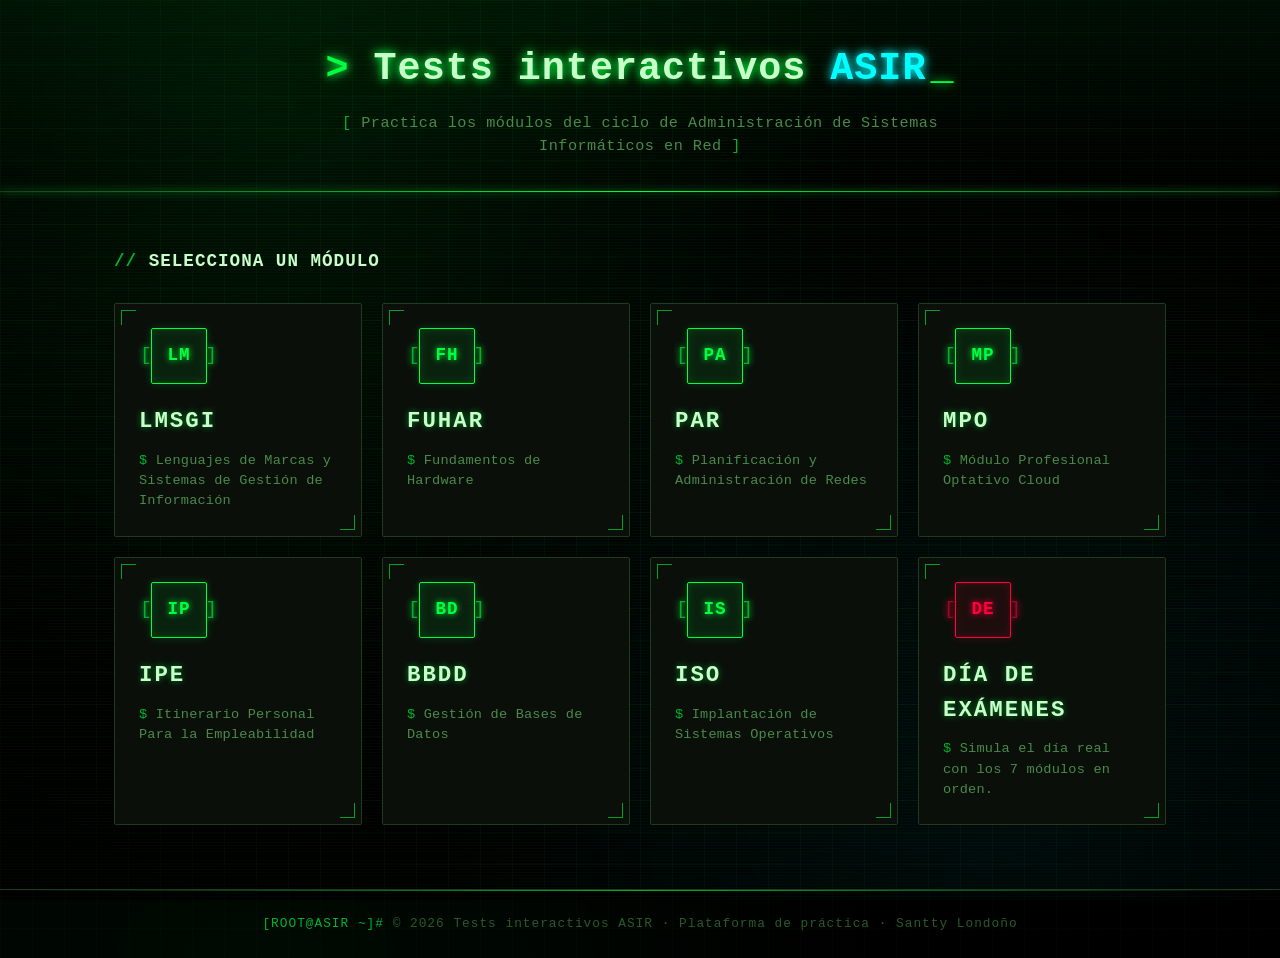
<file: index.html>
<!DOCTYPE html>
<html lang="es">
<head>
    <meta charset="UTF-8">
    <meta name="viewport" content="width=device-width, initial-scale=1.0">
    <title>Tests interactivos ASIR</title>
    <link rel="stylesheet" href="css/styles.css">
</head>
<body>
    <header class="main-header">
        <div class="container">
            <h1 class="logo">Tests interactivos <span>ASIR</span></h1>
            <p class="subtitle">Practica los módulos del ciclo de Administración de Sistemas Informáticos en Red</p>
        </div>
    </header>

    <main class="container">

        <section class="modules-section">
            <h2 class="section-title">Selecciona un módulo</h2>

            <div class="cards-grid">
                <a href="pages/module.html?module=lmsgi" class="module-card" data-module="lmsgi">
                    <div class="card-icon">LM</div>
                    <h3 class="card-title">LMSGI</h3>
                    <p class="card-description">Lenguajes de Marcas y Sistemas de Gestión de Información</p>
                </a>

                <a href="pages/module.html?module=fuhar" class="module-card" data-module="fuhar">
                    <div class="card-icon">FH</div>
                    <h3 class="card-title">FUHAR</h3>
                    <p class="card-description">Fundamentos de Hardware</p>
                </a>

                <a href="pages/module.html?module=par" class="module-card" data-module="par">
                    <div class="card-icon">PA</div>
                    <h3 class="card-title">PAR</h3>
                    <p class="card-description">Planificación y Administración de Redes</p>
                </a>

                <a href="pages/module.html?module=mpo" class="module-card" data-module="mpo">
                    <div class="card-icon">MP</div>
                    <h3 class="card-title">MPO</h3>
                    <p class="card-description">Módulo Profesional Optativo Cloud</p>
                </a>

                <a href="pages/module.html?module=ipe" class="module-card" data-module="ipe">
                    <div class="card-icon">IP</div>
                    <h3 class="card-title">IPE</h3>
                    <p class="card-description">Itinerario Personal Para la Empleabilidad</p>
                </a>

                <a href="pages/module.html?module=bbdd" class="module-card" data-module="bbdd">
                    <div class="card-icon">BD</div>
                    <h3 class="card-title">BBDD</h3>
                    <p class="card-description">Gestión de Bases de Datos</p>
                </a>

                <a href="pages/module.html?module=iso" class="module-card" data-module="iso">
                    <div class="card-icon">IS</div>
                    <h3 class="card-title">ISO</h3>
                    <p class="card-description">Implantación de Sistemas Operativos</p>
                </a>

                <a href="pages/exam-day.html" class="module-card" id="examDayEntryCard">
                    <div class="card-icon icon-examday">DE</div>
                    <h3 class="card-title">Día de exámenes</h3>
                    <p class="card-description">Simula el día real con los 7 módulos en orden.</p>
                    <ul class="card-features">
                        <li>7 módulos desbloqueados en orden</li>
                        <li>Banco conocido + desconocido mezclados</li>
                        <li>Puntuación real: +0,33 / -0,11</li>
                    </ul>
                </a>
            </div>
        </section>

    </main>

    <footer class="main-footer">
        <div class="container">
            <p>&copy; 2026 Tests interactivos ASIR · Plataforma de práctica · Santty Londoño</p>
        </div>
    </footer>

    <script src="js/main.js"></script>
</body>
</html>
</file>
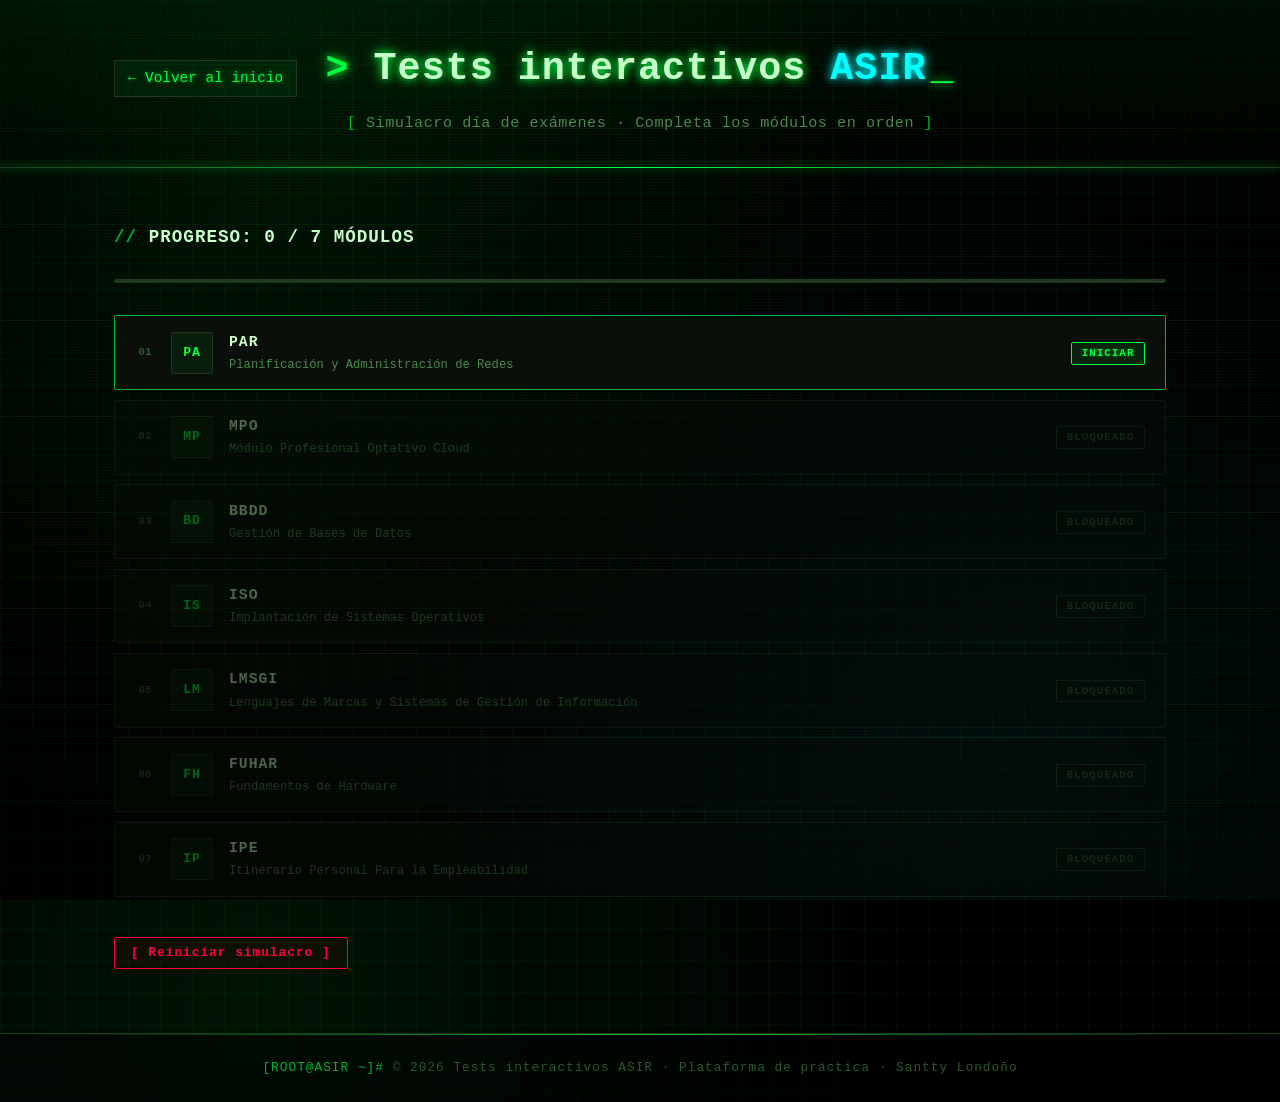
<file: pages/exam-day.html>
<!DOCTYPE html>
<html lang="es">
<head>
    <meta charset="UTF-8">
    <meta name="viewport" content="width=device-width, initial-scale=1.0">
    <title>Día de exámenes · Tests interactivos ASIR</title>
    <link rel="stylesheet" href="../css/styles.css">
</head>
<body>
    <header class="main-header">
        <div class="container">
            <a href="../index.html" class="back-link">← Volver al inicio</a>
            <h1 class="logo">Tests interactivos <span>ASIR</span></h1>
            <p class="subtitle">Simulacro día de exámenes · Completa los módulos en orden</p>
        </div>
    </header>

    <main class="container">
        <section class="modules-section">

            <h2 class="section-title">
                Progreso: <span id="edpCompleted">0</span> / 7 módulos
            </h2>

            <div class="edp-bar-wrapper">
                <div class="edp-track">
                    <div class="edp-fill" id="edpFill"></div>
                </div>
            </div>

            <div class="exam-day-grid" id="examDayModules"></div>

            <div class="exam-day-footer">
                <div id="examDayFinal" class="exam-day-final" hidden></div>
                <button class="btn-reset" id="btnReset">[ Reiniciar simulacro ]</button>
            </div>

        </section>
    </main>

    <footer class="main-footer">
        <div class="container">
            <p>&copy; 2026 Tests interactivos ASIR · Plataforma de práctica · Santty Londoño</p>
        </div>
    </footer>

    <script src="../js/exam-day.js"></script>
</body>
</html>
</file>
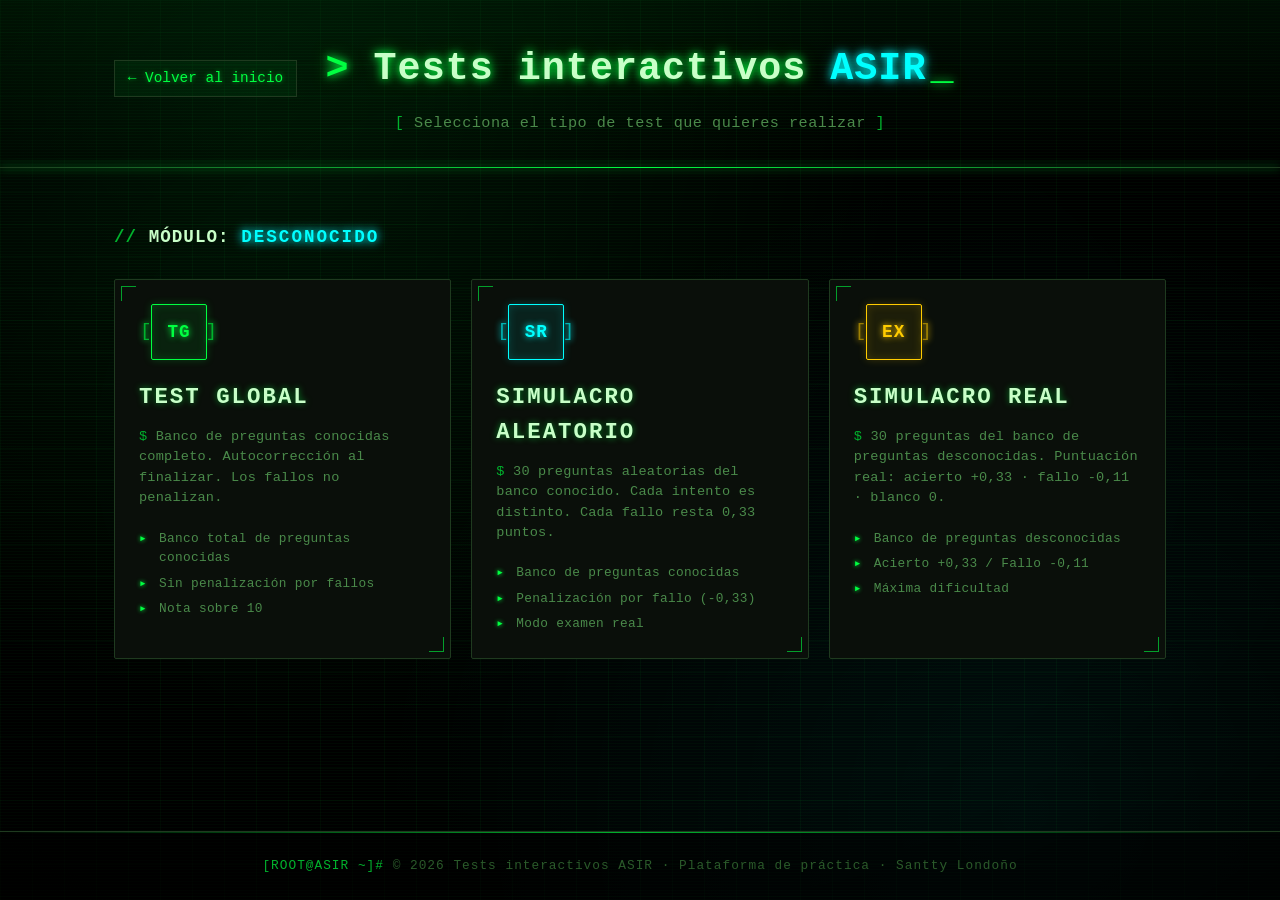
<file: pages/module.html>
<!DOCTYPE html>
<html lang="es">
<head>
    <meta charset="UTF-8">
    <meta name="viewport" content="width=device-width, initial-scale=1.0">
    <title>Módulo · Tests interactivos ASIR</title>
    <link rel="stylesheet" href="../css/styles.css">
</head>
<body>
    <header class="main-header">
        <div class="container">
            <a href="../index.html" class="back-link">← Volver al inicio</a>
            <h1 class="logo">Tests interactivos <span>ASIR</span></h1>
            <p class="subtitle" id="moduleSubtitle">Selecciona el tipo de test que quieres realizar</p>
        </div>
    </header>

    <main class="container">
        <section class="modules-section">
            <h2 class="section-title">
                Módulo: <span id="moduleName" class="module-highlight">—</span>
            </h2>

            <div class="cards-grid cards-grid--three">
                <a href="test.html" class="module-card test-card" id="globalTestCard" data-test-type="global">
                    <div class="card-icon icon-global">TG</div>
                    <h3 class="card-title">Test global</h3>
                    <p class="card-description">
                        Banco de preguntas conocidas completo. Autocorrección al finalizar.
                        Los fallos no penalizan.
                    </p>
                    <ul class="card-features">
                        <li>Banco total de preguntas conocidas</li>
                        <li>Sin penalización por fallos</li>
                        <li>Nota sobre 10</li>
                    </ul>
                </a>

                <a href="test.html" class="module-card test-card" id="randomTestCard" data-test-type="random">
                    <div class="card-icon icon-random">SR</div>
                    <h3 class="card-title">Simulacro aleatorio</h3>
                    <p class="card-description">
                        30 preguntas aleatorias del banco conocido. Cada intento es distinto.
                        Cada fallo resta 0,33 puntos.
                    </p>
                    <ul class="card-features">
                        <li>Banco de preguntas conocidas</li>
                        <li>Penalización por fallo (-0,33)</li>
                        <li>Modo examen real</li>
                    </ul>
                </a>

                <a href="test.html" class="module-card test-card" id="examTestCard" data-test-type="exam">
                    <div class="card-icon icon-exam">EX</div>
                    <h3 class="card-title">Simulacro real</h3>
                    <p class="card-description">
                        30 preguntas del banco de preguntas desconocidas. Puntuación real:
                        acierto +0,33 · fallo -0,11 · blanco 0.
                    </p>
                    <ul class="card-features">
                        <li>Banco de preguntas desconocidas</li>
                        <li>Acierto +0,33 / Fallo -0,11</li>
                        <li>Máxima dificultad</li>
                    </ul>
                </a>
            </div>
        </section>
    </main>

    <footer class="main-footer">
        <div class="container">
            <p>&copy; 2026 Tests interactivos ASIR · Plataforma de práctica · Santty Londoño</p>
        </div>
    </footer>

    <script src="../js/main.js"></script>
</body>
</html>
</file>
<file: css/styles.css>
/* =========================================================
   Tests interactivos ASIR — styles.css
   Tema HACKER OSCURO · Terminal estilo matrix / cyberpunk
   ========================================================= */

/* -------- Variables -------- */
:root {
    --color-bg: #000000;
    --color-bg-soft: #050805;
    --color-surface: #0a0f0a;
    --color-surface-hover: #0f1a0f;
    --color-border: #1f3a1f;
    --color-border-bright: #2dff2d;

    --color-primary: #00ff41;       /* Verde matrix */
    --color-primary-dim: #00b32d;
    --color-accent: #00ffff;        /* Cyan terminal */
    --color-accent-dim: #00b3b3;
    --color-warning: #ffcc00;
    --color-danger: #ff003c;

    --color-text: #00ff41;
    --color-text-bright: #c8ffc8;
    --color-text-muted: #4a8a4a;
    --color-text-dim: #2a5a2a;

    --radius-sm: 2px;
    --radius-md: 4px;
    --radius-lg: 6px;

    --shadow-glow: 0 0 8px rgba(0, 255, 65, 0.35);
    --shadow-glow-strong: 0 0 16px rgba(0, 255, 65, 0.55),
                          0 0 32px rgba(0, 255, 65, 0.25);
    --shadow-glow-cyan: 0 0 12px rgba(0, 255, 255, 0.45);

    --transition: 0.2s ease;

    --font-mono: 'JetBrains Mono', 'Fira Code', 'Cascadia Code',
                 'Source Code Pro', 'Consolas', 'Courier New', monospace;
}

/* -------- Reset / base -------- */
* {
    box-sizing: border-box;
    margin: 0;
    padding: 0;
}

html, body {
    height: 100%;
}

body {
    font-family: var(--font-mono);
    background-color: var(--color-bg);
    /* Cuadrícula sutil estilo terminal */
    background-image:
        linear-gradient(rgba(0, 255, 65, 0.04) 1px, transparent 1px),
        linear-gradient(90deg, rgba(0, 255, 65, 0.04) 1px, transparent 1px),
        radial-gradient(circle at 20% 10%, rgba(0, 255, 65, 0.08) 0%, transparent 50%),
        radial-gradient(circle at 80% 90%, rgba(0, 255, 255, 0.05) 0%, transparent 50%);
    background-size: 32px 32px, 32px 32px, 100% 100%, 100% 100%;
    color: var(--color-text);
    line-height: 1.55;
    min-height: 100vh;
    display: flex;
    flex-direction: column;
    position: relative;
    overflow-x: hidden;
}

/* Líneas de escaneo (efecto CRT) */
body::before {
    content: "";
    position: fixed;
    inset: 0;
    background: repeating-linear-gradient(
        0deg,
        rgba(0, 255, 65, 0.03) 0px,
        rgba(0, 255, 65, 0.03) 1px,
        transparent 1px,
        transparent 3px
    );
    pointer-events: none;
    z-index: 1;
    animation: scanlines 8s linear infinite;
}

/* Brillo de pantalla CRT (viñeta) */
body::after {
    content: "";
    position: fixed;
    inset: 0;
    background: radial-gradient(
        ellipse at center,
        transparent 60%,
        rgba(0, 0, 0, 0.4) 100%
    );
    pointer-events: none;
    z-index: 2;
}

@keyframes scanlines {
    0%   { background-position: 0 0; }
    100% { background-position: 0 100px; }
}

a {
    color: inherit;
    text-decoration: none;
}

ul {
    list-style: none;
}

/* Selección de texto estilo terminal */
::selection {
    background: var(--color-primary);
    color: var(--color-bg);
}

/* Scrollbar estilo hacker */
::-webkit-scrollbar {
    width: 10px;
    height: 10px;
}

::-webkit-scrollbar-track {
    background: var(--color-bg);
    border-left: 1px solid var(--color-border);
}

::-webkit-scrollbar-thumb {
    background: var(--color-border-bright);
    border-radius: 0;
    box-shadow: 0 0 6px rgba(0, 255, 65, 0.6);
}

::-webkit-scrollbar-thumb:hover {
    background: var(--color-primary);
}

/* -------- Layout -------- */
.container {
    width: 100%;
    max-width: 1100px;
    margin: 0 auto;
    padding: 0 1.5rem;
    position: relative;
    z-index: 3;
}

main.container {
    flex: 1 0 auto;
    padding-top: 2.5rem;
    padding-bottom: 4rem;
}

/* -------- Header -------- */
.main-header {
    background: linear-gradient(
        180deg,
        rgba(0, 255, 65, 0.05) 0%,
        rgba(0, 0, 0, 0) 100%
    );
    border-bottom: 1px solid var(--color-border);
    padding: 2.5rem 0 2rem;
    position: relative;
    z-index: 3;
}

.main-header::after {
    content: "";
    position: absolute;
    bottom: -1px;
    left: 0;
    right: 0;
    height: 1px;
    background: linear-gradient(
        90deg,
        transparent 0%,
        var(--color-primary) 50%,
        transparent 100%
    );
    box-shadow: 0 0 8px var(--color-primary);
}

.main-header .container {
    text-align: center;
}

.logo {
    font-family: var(--font-mono);
    font-size: clamp(1.6rem, 4vw, 2.4rem);
    font-weight: 700;
    letter-spacing: 1px;
    margin-bottom: 0.75rem;
    color: var(--color-text-bright);
    text-shadow: 0 0 8px var(--color-primary),
                 0 0 16px rgba(0, 255, 65, 0.5);
}

.logo::before {
    content: "> ";
    color: var(--color-primary);
}

.logo::after {
    content: "_";
    color: var(--color-primary);
    animation: blink 1s step-end infinite;
    margin-left: 4px;
}

.logo span {
    background: none;
    -webkit-background-clip: initial;
    background-clip: initial;
    color: var(--color-accent);
    text-shadow: 0 0 8px var(--color-accent),
                 0 0 16px rgba(0, 255, 255, 0.4);
}

@keyframes blink {
    0%, 49%   { opacity: 1; }
    50%, 100% { opacity: 0; }
}

.subtitle {
    color: var(--color-text-muted);
    font-size: 0.95rem;
    max-width: 720px;
    margin: 0 auto;
    letter-spacing: 0.5px;
}

.subtitle::before {
    content: "[ ";
    color: var(--color-primary-dim);
}

.subtitle::after {
    content: " ]";
    color: var(--color-primary-dim);
}

.back-link {
    position: absolute;
    top: 1.25rem;
    left: 1.5rem;
    color: var(--color-primary);
    font-size: 0.9rem;
    transition: all var(--transition);
    border: 1px solid var(--color-border);
    padding: 0.4rem 0.8rem;
    background: rgba(0, 255, 65, 0.05);
    text-shadow: 0 0 4px rgba(0, 255, 65, 0.5);
}

.back-link:hover {
    color: var(--color-bg);
    background: var(--color-primary);
    box-shadow: var(--shadow-glow);
    text-shadow: none;
}

/* -------- Sección de módulos -------- */
.modules-section {
    margin-top: 1rem;
}

.section-title {
    font-size: 1.1rem;
    font-weight: 600;
    margin-bottom: 1.75rem;
    color: var(--color-text-bright);
    letter-spacing: 1px;
    text-transform: uppercase;
}

.section-title::before {
    content: "// ";
    color: var(--color-primary-dim);
}

.module-highlight {
    color: var(--color-accent);
    text-transform: uppercase;
    letter-spacing: 2px;
    text-shadow: 0 0 8px var(--color-accent),
                 0 0 16px rgba(0, 255, 255, 0.4);
}

/* -------- Grid de tarjetas -------- */
.cards-grid {
    display: grid;
    gap: 1.25rem;
    grid-template-columns: repeat(auto-fill, minmax(240px, 1fr));
}

.cards-grid--two {
    grid-template-columns: repeat(auto-fit, minmax(280px, 1fr));
    max-width: 820px;
    margin: 0 auto;
}

.cards-grid--three {
    grid-template-columns: repeat(auto-fit, minmax(260px, 1fr));
    max-width: 1100px;
    margin: 0 auto;
}

/* -------- Tarjeta de módulo -------- */
.module-card {
    background: var(--color-surface);
    border: 1px solid var(--color-border);
    border-radius: var(--radius-sm);
    padding: 1.5rem;
    display: flex;
    flex-direction: column;
    align-items: flex-start;
    gap: 0.75rem;
    cursor: pointer;
    transition: transform var(--transition),
                box-shadow var(--transition),
                border-color var(--transition),
                background var(--transition);
    position: relative;
    overflow: hidden;
    min-height: 200px;
}

/* Esquinas estilo "frame" hacker */
.module-card::before,
.module-card::after {
    content: "";
    position: absolute;
    width: 14px;
    height: 14px;
    border-color: var(--color-primary);
    border-style: solid;
    transition: all var(--transition);
    opacity: 0.6;
}

.module-card::before {
    top: 6px;
    left: 6px;
    border-width: 1px 0 0 1px;
}

.module-card::after {
    bottom: 6px;
    right: 6px;
    border-width: 0 1px 1px 0;
}

.module-card:hover {
    transform: translateY(-3px);
    border-color: var(--color-primary);
    background: var(--color-surface-hover);
    box-shadow: var(--shadow-glow-strong),
                inset 0 0 30px rgba(0, 255, 65, 0.05);
}

.module-card:hover::before,
.module-card:hover::after {
    opacity: 1;
    width: 22px;
    height: 22px;
    box-shadow: 0 0 6px var(--color-primary);
}

.module-card:focus-visible {
    outline: 1px solid var(--color-accent);
    outline-offset: 2px;
}

/* Icono / "tag" del módulo */
.card-icon {
    width: 56px;
    height: 56px;
    border-radius: var(--radius-sm);
    background: rgba(0, 255, 65, 0.08);
    border: 1px solid var(--color-primary);
    color: var(--color-primary);
    display: flex;
    align-items: center;
    justify-content: center;
    font-family: var(--font-mono);
    font-weight: 700;
    font-size: 1.1rem;
    letter-spacing: 1px;
    box-shadow: inset 0 0 10px rgba(0, 255, 65, 0.15),
                0 0 8px rgba(0, 255, 65, 0.2);
    text-shadow: 0 0 6px var(--color-primary);
    position: relative;
    margin-left: 12px;
}

.card-icon::before {
    content: "[";
    position: absolute;
    left: -12px;
    color: var(--color-primary-dim);
    font-weight: 400;
    font-size: 1.2rem;
}

.card-icon::after {
    content: "]";
    position: absolute;
    right: -12px;
    color: var(--color-primary-dim);
    font-weight: 400;
    font-size: 1.2rem;
}

.card-title {
    font-size: 1.4rem;
    font-weight: 700;
    color: var(--color-text-bright);
    letter-spacing: 2px;
    text-transform: uppercase;
    text-shadow: 0 0 6px rgba(0, 255, 65, 0.5);
    margin-top: 0.5rem;
}

.module-card:hover .card-title {
    color: var(--color-primary);
    text-shadow: 0 0 10px var(--color-primary);
}

.card-description {
    color: var(--color-text-muted);
    font-size: 0.85rem;
    line-height: 1.5;
    letter-spacing: 0.2px;
}

.card-description::before {
    content: "$ ";
    color: var(--color-primary-dim);
}

.card-features {
    margin-top: 0.5rem;
    display: flex;
    flex-direction: column;
    gap: 0.35rem;
    width: 100%;
}

.card-features li {
    color: var(--color-text-muted);
    font-size: 0.8rem;
    padding-left: 1.25rem;
    position: relative;
    letter-spacing: 0.3px;
}

.card-features li::before {
    content: "▸";
    color: var(--color-primary);
    position: absolute;
    left: 0;
    text-shadow: 0 0 4px var(--color-primary);
}

/* -------- Tarjetas de tipo de test -------- */
.test-card {
    min-height: 260px;
}

.icon-global {
    background: rgba(0, 255, 65, 0.08);
    border-color: var(--color-primary);
    color: var(--color-primary);
    text-shadow: 0 0 6px var(--color-primary);
}

.icon-random {
    background: rgba(0, 255, 255, 0.08);
    border-color: var(--color-accent);
    color: var(--color-accent);
    box-shadow: inset 0 0 10px rgba(0, 255, 255, 0.15),
                0 0 8px rgba(0, 255, 255, 0.2);
    text-shadow: 0 0 6px var(--color-accent);
}

.icon-random::before,
.icon-random::after {
    color: var(--color-accent-dim);
}

#randomTestCard:hover {
    border-color: var(--color-accent);
    box-shadow: var(--shadow-glow-cyan),
                inset 0 0 30px rgba(0, 255, 255, 0.05);
}

#randomTestCard:hover::before,
#randomTestCard:hover::after {
    border-color: var(--color-accent);
    box-shadow: 0 0 6px var(--color-accent);
}

#randomTestCard:hover .card-title {
    color: var(--color-accent);
    text-shadow: 0 0 10px var(--color-accent);
}

.icon-exam {
    background: rgba(255, 204, 0, 0.08);
    border-color: var(--color-warning);
    color: var(--color-warning);
    box-shadow: inset 0 0 10px rgba(255, 204, 0, 0.15),
                0 0 8px rgba(255, 204, 0, 0.2);
    text-shadow: 0 0 6px var(--color-warning);
}

.icon-exam::before,
.icon-exam::after {
    color: rgba(255, 204, 0, 0.5);
}

#examTestCard:hover {
    border-color: var(--color-warning);
    box-shadow: 0 0 16px rgba(255, 204, 0, 0.35),
                0 0 32px rgba(255, 204, 0, 0.15),
                inset 0 0 30px rgba(255, 204, 0, 0.04);
}

#examTestCard:hover::before,
#examTestCard:hover::after {
    border-color: var(--color-warning);
    box-shadow: 0 0 6px var(--color-warning);
    opacity: 1;
    width: 22px;
    height: 22px;
}

#examTestCard:hover .card-title {
    color: var(--color-warning);
    text-shadow: 0 0 10px var(--color-warning);
}

/* -------- Footer -------- */
.main-footer {
    border-top: 1px solid var(--color-border);
    padding: 1.5rem 0;
    text-align: center;
    color: var(--color-text-dim);
    font-size: 0.8rem;
    letter-spacing: 1px;
    background: rgba(0, 0, 0, 0.5);
    flex-shrink: 0;
    position: relative;
    z-index: 3;
}

.main-footer::before {
    content: "";
    position: absolute;
    top: 0;
    left: 0;
    right: 0;
    height: 1px;
    background: linear-gradient(
        90deg,
        transparent 0%,
        var(--color-primary-dim) 50%,
        transparent 100%
    );
}

.main-footer p::before {
    content: "[ROOT@ASIR ~]# ";
    color: var(--color-primary-dim);
}

/* -------- Bloques de código / placeholder -------- */
code {
    font-family: var(--font-mono);
    background: rgba(0, 255, 65, 0.08);
    border: 1px solid var(--color-border);
    padding: 0.15rem 0.4rem;
    border-radius: var(--radius-sm);
    color: var(--color-accent);
    font-size: 0.85rem;
}

/* -------- Responsive -------- */
@media (max-width: 720px) {
    .main-header {
        padding: 2rem 0 1.5rem;
    }

    .back-link {
        position: static;
        display: inline-block;
        margin-bottom: 1rem;
    }

    .cards-grid {
        grid-template-columns: 1fr;
    }

    .cards-grid--two {
        grid-template-columns: 1fr;
    }

    .cards-grid--three {
        grid-template-columns: 1fr;
    }

    .module-card {
        min-height: auto;
    }

    /* Reducir efecto scanlines en móvil */
    body::before {
        opacity: 0.5;
    }
}

@media (max-width: 420px) {
    .container {
        padding: 0 1rem;
    }

    .card-title {
        font-size: 1.2rem;
    }

    .logo {
        font-size: 1.5rem;
    }
}

/* =========================================================
   FASE 2 — Motor de test
   ========================================================= */

/* -------- Loading / error -------- */
.loading-state {
    padding: 4rem 0;
    color: var(--color-primary);
    font-size: 1.05rem;
    letter-spacing: 1px;
}

.loading-cursor {
    animation: blink 0.8s step-end infinite;
}

.error-msg {
    color: var(--color-danger);
    padding: 2rem 0;
    font-size: 0.95rem;
    letter-spacing: 1px;
}

/* -------- Barra superior del test (sticky) -------- */
.test-toolbar {
    display: flex;
    align-items: center;
    justify-content: space-between;
    gap: 1rem;
    padding: 0.65rem 1rem;
    background: var(--color-surface);
    border: 1px solid var(--color-border);
    border-radius: var(--radius-sm);
    margin-bottom: 1.5rem;
    position: sticky;
    top: 0;
    z-index: 10;
    backdrop-filter: blur(6px);
}

.test-count {
    font-size: 0.82rem;
    color: var(--color-text-muted);
    white-space: nowrap;
}

.test-count strong {
    color: var(--color-accent);
    text-shadow: 0 0 6px var(--color-accent);
}

.progress-wrapper {
    display: flex;
    align-items: center;
    gap: 0.75rem;
    flex: 1;
    max-width: 380px;
}

.progress-track {
    flex: 1;
    height: 3px;
    background: var(--color-border);
    border-radius: 2px;
    overflow: hidden;
}

.progress-fill {
    height: 100%;
    width: 0%;
    background: var(--color-primary);
    border-radius: 2px;
    transition: width 0.3s ease;
    box-shadow: 0 0 6px var(--color-primary);
}

.progress-label {
    font-size: 0.78rem;
    color: var(--color-text-muted);
    white-space: nowrap;
    min-width: 44px;
    text-align: right;
}

/* -------- Tarjeta de pregunta -------- */
.question-card {
    background: var(--color-surface);
    border: 1px solid var(--color-border);
    border-radius: var(--radius-sm);
    padding: 1.5rem;
    margin-bottom: 0.85rem;
    transition: border-color var(--transition), box-shadow var(--transition);
}

.question-header {
    display: flex;
    align-items: flex-start;
    gap: 0.9rem;
    margin-bottom: 1.1rem;
}

.question-number {
    flex-shrink: 0;
    font-size: 0.75rem;
    font-weight: 700;
    color: var(--color-primary);
    background: rgba(0, 255, 65, 0.08);
    border: 1px solid var(--color-primary);
    padding: 0.18rem 0.5rem;
    border-radius: var(--radius-sm);
    letter-spacing: 1px;
    text-shadow: 0 0 4px var(--color-primary);
    margin-top: 0.15rem;
    transition: background var(--transition), color var(--transition);
}

.question-text {
    color: var(--color-text-bright);
    font-size: 0.92rem;
    line-height: 1.65;
}

.options-list {
    display: flex;
    flex-direction: column;
    gap: 0.45rem;
}

.option-label {
    display: flex;
    align-items: flex-start;
    gap: 0.75rem;
    padding: 0.6rem 0.85rem;
    border: 1px solid var(--color-border);
    border-radius: var(--radius-sm);
    cursor: pointer;
    transition: background var(--transition), border-color var(--transition), box-shadow var(--transition);
}

.option-label:hover {
    background: rgba(0, 255, 65, 0.04);
    border-color: var(--color-primary-dim);
}

/* El input nativo queda oculto; el estado :checked lo detecta CSS */
.option-radio {
    position: absolute;
    opacity: 0;
    width: 0;
    height: 0;
    pointer-events: none;
}

.option-key {
    flex-shrink: 0;
    width: 22px;
    height: 22px;
    display: flex;
    align-items: center;
    justify-content: center;
    background: rgba(0, 255, 65, 0.05);
    border: 1px solid var(--color-border);
    border-radius: var(--radius-sm);
    font-size: 0.72rem;
    font-weight: 700;
    color: var(--color-text-muted);
    transition: all var(--transition);
}

.option-text {
    color: var(--color-text-muted);
    font-size: 0.875rem;
    line-height: 1.5;
    transition: color var(--transition);
}

/* Opción seleccionada durante el test */
.option-label:has(.option-radio:checked) {
    background: rgba(0, 255, 65, 0.08);
    border-color: var(--color-primary);
    box-shadow: 0 0 8px rgba(0, 255, 65, 0.15);
}

.option-label:has(.option-radio:checked) .option-key {
    background: var(--color-primary);
    border-color: var(--color-primary);
    color: var(--color-bg);
    box-shadow: 0 0 6px var(--color-primary);
}

.option-label:has(.option-radio:checked) .option-text {
    color: var(--color-text-bright);
}

/* -------- Feedback post-corrección: tarjetas -------- */
.q-correct {
    border-color: var(--color-primary) !important;
    box-shadow: 0 0 12px rgba(0, 255, 65, 0.2);
}

.q-correct .question-number {
    background: var(--color-primary);
    color: var(--color-bg);
    text-shadow: none;
}

.q-wrong {
    border-color: var(--color-danger) !important;
    box-shadow: 0 0 12px rgba(255, 0, 60, 0.18);
}

.q-wrong .question-number {
    background: var(--color-danger);
    border-color: var(--color-danger);
    color: #fff;
    text-shadow: none;
}

.q-blank {
    border-color: var(--color-warning) !important;
    box-shadow: 0 0 8px rgba(255, 204, 0, 0.12);
    opacity: 0.7;
}

.q-blank .question-number {
    background: rgba(255, 204, 0, 0.1);
    border-color: var(--color-warning);
    color: var(--color-warning);
    text-shadow: none;
}

/* -------- Feedback post-corrección: opciones -------- */
.opt-correct {
    background: rgba(0, 255, 65, 0.12) !important;
    border-color: var(--color-primary) !important;
    box-shadow: 0 0 8px rgba(0, 255, 65, 0.2) !important;
    cursor: default;
}

.opt-correct .option-key {
    background: var(--color-primary) !important;
    border-color: var(--color-primary) !important;
    color: var(--color-bg) !important;
    box-shadow: 0 0 6px var(--color-primary) !important;
}

.opt-correct .option-text {
    color: var(--color-text-bright) !important;
}

.opt-wrong {
    background: rgba(255, 0, 60, 0.1) !important;
    border-color: var(--color-danger) !important;
    box-shadow: 0 0 8px rgba(255, 0, 60, 0.18) !important;
    cursor: default;
}

.opt-wrong .option-key {
    background: var(--color-danger) !important;
    border-color: var(--color-danger) !important;
    color: #fff !important;
    text-shadow: none !important;
    box-shadow: none !important;
}

.opt-wrong .option-text {
    color: rgba(255, 60, 80, 0.95) !important;
}

/* Quitar hover en opciones ya corregidas */
.question-card:has(.option-radio:disabled) .option-label:not(.opt-correct):not(.opt-wrong):hover {
    background: transparent;
    border-color: var(--color-border);
    box-shadow: none;
    cursor: default;
}

/* -------- Botón finalizar -------- */
.finish-wrapper {
    text-align: center;
    padding: 2rem 0 2.5rem;
}

.btn-finish {
    font-family: var(--font-mono);
    font-size: 1rem;
    font-weight: 700;
    letter-spacing: 2px;
    text-transform: uppercase;
    color: var(--color-bg);
    background: var(--color-primary);
    border: none;
    border-radius: var(--radius-sm);
    padding: 0.85rem 2.5rem;
    cursor: pointer;
    transition: all var(--transition);
    box-shadow: var(--shadow-glow);
}

.btn-finish:hover:not(:disabled) {
    background: var(--color-text-bright);
    box-shadow: var(--shadow-glow-strong);
    transform: translateY(-2px);
}

.btn-finish:disabled {
    opacity: 0.35;
    cursor: not-allowed;
    transform: none;
    box-shadow: none;
}

/* -------- Sección de resultados -------- */
.results-section {
    margin-top: 3rem;
    padding-top: 2rem;
    border-top: 1px solid var(--color-border);
}

.results-grid {
    display: grid;
    grid-template-columns: repeat(auto-fit, minmax(160px, 1fr));
    gap: 0.9rem;
    margin-bottom: 2rem;
}

.result-item {
    background: var(--color-surface);
    border: 1px solid var(--color-border);
    border-radius: var(--radius-sm);
    padding: 1rem 1.2rem;
    display: flex;
    flex-direction: column;
    gap: 0.35rem;
}

.result-label {
    font-size: 0.72rem;
    color: var(--color-text-muted);
    text-transform: uppercase;
    letter-spacing: 1px;
}

.result-label::before {
    content: "# ";
    color: var(--color-primary-dim);
}

.result-value {
    font-size: 1.1rem;
    font-weight: 700;
    color: var(--color-text-bright);
}

.result-aciertos .result-value {
    color: var(--color-primary);
    text-shadow: 0 0 6px rgba(0, 255, 65, 0.45);
}

.result-fallos .result-value {
    color: var(--color-danger);
    text-shadow: 0 0 6px rgba(255, 0, 60, 0.35);
}

.result-blancos .result-value {
    color: var(--color-warning);
}

.result-nota {
    grid-column: 1 / -1;
    border-color: var(--color-primary);
    box-shadow: 0 0 14px rgba(0, 255, 65, 0.18);
}

.result-nota-value {
    font-size: 2.2rem !important;
    color: var(--color-primary) !important;
    text-shadow: 0 0 14px rgba(0, 255, 65, 0.55) !important;
}

/* -------- Preguntas falladas -------- */
.wrong-list {
    display: flex;
    flex-direction: column;
    gap: 0.75rem;
    margin-bottom: 1rem;
}

.wrong-item {
    background: rgba(255, 0, 60, 0.04);
    border: 1px solid rgba(255, 0, 60, 0.18);
    border-radius: var(--radius-sm);
    padding: 0.9rem 1.1rem;
    display: flex;
    flex-direction: column;
    gap: 0.35rem;
}

.wrong-question {
    color: var(--color-text-bright);
    font-size: 0.875rem;
    line-height: 1.55;
}

.wrong-num {
    color: var(--color-danger);
    font-weight: 700;
    margin-right: 0.2rem;
}

.wrong-user,
.wrong-correct {
    font-size: 0.8rem;
    color: var(--color-text-muted);
}

.opt-wrong-text {
    color: var(--color-danger);
}

.opt-correct-text {
    color: var(--color-primary);
    text-shadow: 0 0 4px rgba(0, 255, 65, 0.4);
}

/* -------- Botón PDF -------- */
.pdf-wrapper {
    margin-top: 2rem;
    display: flex;
    align-items: center;
    gap: 1rem;
    flex-wrap: wrap;
}

.btn-pdf {
    font-family: var(--font-mono);
    font-size: 0.88rem;
    font-weight: 600;
    letter-spacing: 1px;
    color: var(--color-accent);
    background: rgba(0, 255, 255, 0.05);
    border: 1px solid var(--color-accent);
    border-radius: var(--radius-sm);
    padding: 0.65rem 1.4rem;
    cursor: pointer;
    transition: all var(--transition);
}

.btn-pdf:hover:not(:disabled) {
    background: var(--color-accent);
    color: var(--color-bg);
    box-shadow: var(--shadow-glow-cyan);
}

.btn-pdf:disabled {
    opacity: 0.3;
    cursor: not-allowed;
}

.pdf-note {
    font-size: 0.73rem;
    color: var(--color-text-dim);
}

/* -------- Responsive fase 2 -------- */
@media (max-width: 720px) {
    .test-toolbar {
        flex-direction: column;
        align-items: flex-start;
        position: static;
    }

    .progress-wrapper {
        max-width: 100%;
        width: 100%;
    }

    .results-grid {
        grid-template-columns: 1fr 1fr;
    }
}

@media (max-width: 420px) {
    .question-card {
        padding: 1rem;
    }

    .results-grid {
        grid-template-columns: 1fr;
    }
}

/* =========================================================
   FASE 5 — Simulacro día de exámenes
   ========================================================= */

/* Tarjeta DE en el grid: mismo tamaño que las demás, features desplegables */
#examDayEntryCard {
    overflow: visible;
    transition: transform var(--transition),
                box-shadow var(--transition),
                border-color var(--transition),
                background var(--transition),
                border-bottom-left-radius var(--transition),
                border-bottom-right-radius var(--transition);
}

/* En hover: esquinas inferiores cuadradas para fusionarse con el panel */
#examDayEntryCard:hover {
    border-bottom-left-radius: 0;
    border-bottom-right-radius: 0;
}

#examDayEntryCard .card-features {
    position: absolute;
    top: calc(100% - 1px);   /* sube 1px para tapar el borde inferior de la tarjeta */
    left: -1px;
    right: -1px;
    background: var(--color-surface-hover);
    border: 1px solid var(--color-danger);
    border-top: none;
    border-radius: 0 0 var(--radius-sm) var(--radius-sm);
    padding: 0 1.5rem;
    max-height: 0;
    overflow: hidden;
    opacity: 0;
    transition: max-height 0.3s ease, opacity 0.25s ease, padding 0.25s ease;
    z-index: 20;
    box-shadow: 0 10px 20px rgba(0, 0, 0, 0.5),
                0 0 14px rgba(255, 0, 60, 0.18);
}

#examDayEntryCard:hover .card-features {
    max-height: 160px;
    padding: 0.75rem 1.5rem;
    opacity: 1;
}

/* Eleva el stacking context del main para que el desplegable quede sobre el footer */
main.container:has(#examDayEntryCard:hover) {
    z-index: 10;
}

.icon-examday {
    background: rgba(255, 0, 60, 0.08);
    border-color: var(--color-danger);
    color: var(--color-danger);
    box-shadow: inset 0 0 10px rgba(255, 0, 60, 0.15),
                0 0 8px rgba(255, 0, 60, 0.2);
    text-shadow: 0 0 6px var(--color-danger);
}

.icon-examday::before,
.icon-examday::after {
    color: rgba(255, 0, 60, 0.5);
}

#examDayEntryCard:hover {
    border-color: var(--color-danger);
    box-shadow: 0 0 16px rgba(255, 0, 60, 0.35),
                0 0 32px rgba(255, 0, 60, 0.15),
                inset 0 0 30px rgba(255, 0, 60, 0.04);
}

#examDayEntryCard:hover::before,
#examDayEntryCard:hover::after {
    border-color: var(--color-danger);
    box-shadow: 0 0 6px var(--color-danger);
    opacity: 1;
    width: 22px;
    height: 22px;
}

#examDayEntryCard:hover .card-title {
    color: var(--color-danger);
    text-shadow: 0 0 10px var(--color-danger);
}

/* Barra de progreso general */
.edp-bar-wrapper {
    margin-bottom: 2rem;
}

.edp-track {
    height: 4px;
    background: var(--color-border);
    border-radius: 2px;
    overflow: hidden;
    margin-top: 0.5rem;
}

.edp-fill {
    height: 100%;
    width: 0%;
    background: var(--color-warning);
    box-shadow: 0 0 8px rgba(255, 204, 0, 0.5);
    transition: width 0.4s ease;
}

/* Grid de módulos del día de exámenes */
.exam-day-grid {
    display: flex;
    flex-direction: column;
    gap: 0.6rem;
    margin-bottom: 2.5rem;
}

/* Tarjeta base de módulo */
.exam-day-card {
    display: flex;
    align-items: center;
    gap: 1rem;
    padding: 0.9rem 1.25rem;
    border: 1px solid var(--color-border);
    border-radius: var(--radius-sm);
    background: var(--color-surface);
    text-decoration: none;
    color: inherit;
    transition: transform var(--transition),
                border-color var(--transition),
                box-shadow var(--transition);
    position: relative;
    overflow: hidden;
}

.exam-day-card--active {
    border-color: var(--color-primary-dim);
    cursor: pointer;
}

.exam-day-card--active:hover {
    transform: translateX(5px);
    border-color: var(--color-primary);
    box-shadow: var(--shadow-glow);
    background: var(--color-surface-hover);
}

.exam-day-card--locked {
    opacity: 0.38;
    cursor: default;
}

.exam-day-card--done {
    border-color: rgba(0, 255, 65, 0.28);
    background: rgba(0, 255, 65, 0.025);
    cursor: pointer;
}

.exam-day-card--done:hover {
    transform: translateX(5px);
    border-color: rgba(0, 255, 65, 0.55);
    background: rgba(0, 255, 65, 0.05);
    box-shadow: 0 0 8px rgba(0, 255, 65, 0.2);
}

/* Número de orden */
.edc-order {
    flex-shrink: 0;
    font-size: 0.7rem;
    font-weight: 700;
    color: var(--color-text-dim);
    width: 20px;
    text-align: center;
}

/* Icono abreviado del módulo */
.edc-icon {
    flex-shrink: 0;
    width: 42px;
    height: 42px;
    background: rgba(0, 255, 65, 0.06);
    border: 1px solid var(--color-border);
    border-radius: var(--radius-sm);
    display: flex;
    align-items: center;
    justify-content: center;
    font-weight: 700;
    font-size: 0.82rem;
    color: var(--color-primary);
    letter-spacing: 1px;
}

.exam-day-card--done .edc-icon {
    border-color: var(--color-primary-dim);
    box-shadow: 0 0 6px rgba(0, 255, 65, 0.18);
}

/* Área central de información */
.edc-info {
    flex: 1;
    display: flex;
    flex-direction: column;
    gap: 0.15rem;
    min-width: 0;
}

.edc-name {
    font-weight: 700;
    font-size: 0.92rem;
    color: var(--color-text-bright);
    letter-spacing: 1px;
}

.edc-desc {
    font-size: 0.76rem;
    color: var(--color-text-muted);
}

/* Resultado al completar */
.edc-result {
    display: flex;
    align-items: center;
    gap: 0.75rem;
    margin-top: 0.25rem;
}

.edc-nota {
    font-size: 1rem;
    font-weight: 700;
    color: var(--color-primary);
    text-shadow: 0 0 6px rgba(0, 255, 65, 0.4);
}

.edc-stats {
    font-size: 0.7rem;
    color: var(--color-text-muted);
}

/* Badge de estado */
.edc-status-wrap {
    flex-shrink: 0;
}

.edc-status {
    font-size: 0.68rem;
    font-weight: 700;
    letter-spacing: 1px;
    padding: 0.28rem 0.6rem;
    border-radius: var(--radius-sm);
    border: 1px solid;
    white-space: nowrap;
}

.edc-status--active {
    color: var(--color-primary);
    border-color: var(--color-primary);
    background: rgba(0, 255, 65, 0.08);
    text-shadow: 0 0 4px rgba(0, 255, 65, 0.4);
}

.edc-status--locked {
    color: var(--color-text-dim);
    border-color: var(--color-border);
}

.edc-status--done {
    color: var(--color-primary);
    border-color: rgba(0, 255, 65, 0.3);
    background: rgba(0, 255, 65, 0.05);
}

/* Footer */
.exam-day-footer {
    display: flex;
    flex-direction: column;
    align-items: flex-start;
    gap: 1rem;
}

/* Nota final global */
.exam-day-final {
    padding: 1rem 1.25rem;
    border: 1px solid var(--color-warning);
    background: rgba(255, 204, 0, 0.04);
    border-radius: var(--radius-sm);
    box-shadow: 0 0 14px rgba(255, 204, 0, 0.15);
    width: 100%;
}

.exam-day-final-text {
    font-size: 0.95rem;
    color: var(--color-text-bright);
    letter-spacing: 1px;
}

.exam-day-final-nota {
    color: var(--color-warning);
    text-shadow: 0 0 8px rgba(255, 204, 0, 0.5);
    font-size: 1.35rem;
    margin-left: 0.4rem;
}

/* Botón reiniciar */
.btn-reset {
    font-family: var(--font-mono);
    font-size: 0.8rem;
    font-weight: 600;
    letter-spacing: 1px;
    color: var(--color-danger);
    background: rgba(255, 0, 60, 0.05);
    border: 1px solid var(--color-danger);
    border-radius: var(--radius-sm);
    padding: 0.48rem 1rem;
    cursor: pointer;
    transition: all var(--transition);
}

.btn-reset:hover {
    background: var(--color-danger);
    color: #fff;
    box-shadow: 0 0 12px rgba(255, 0, 60, 0.35);
}

/* Botón volver en la pantalla de resultados */
.btn-examday-back {
    font-family: var(--font-mono);
    font-size: 0.88rem;
    font-weight: 600;
    letter-spacing: 1px;
    color: var(--color-warning);
    background: rgba(255, 204, 0, 0.05);
    border: 1px solid var(--color-warning);
    border-radius: var(--radius-sm);
    padding: 0.65rem 1.4rem;
    text-decoration: none;
    display: inline-block;
    transition: all var(--transition);
}

.btn-examday-back:hover {
    background: var(--color-warning);
    color: var(--color-bg);
    box-shadow: 0 0 12px rgba(255, 204, 0, 0.4);
}

/* Responsive día de exámenes */
@media (max-width: 600px) {
    .exam-day-card {
        flex-wrap: wrap;
        gap: 0.65rem;
    }

    .edc-status-wrap {
        margin-left: auto;
    }

    .edc-desc {
        display: none;
    }
}
</file>
